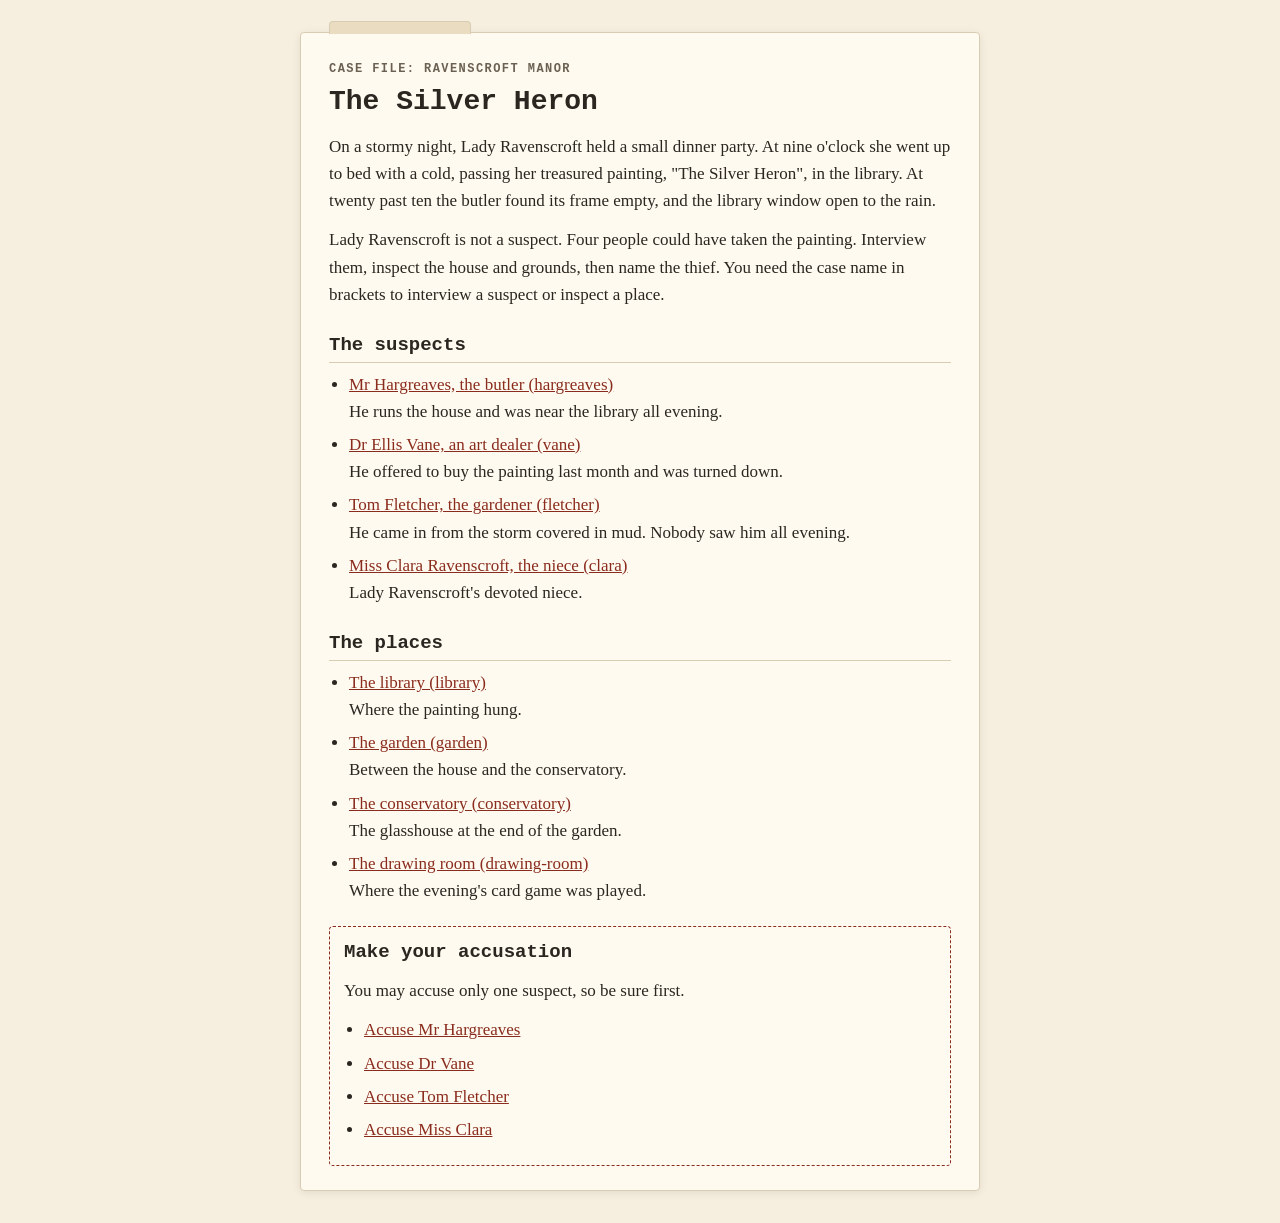
<file: index.html>
<!doctype html>
<html lang="en">
<head>
<meta charset="utf-8">
<meta name="viewport" content="width=device-width, initial-scale=1">
<link rel="icon" href="data:,">
<title>The Silver Heron: case file</title>
<link rel="stylesheet" href="style.css">
</head>
<body>
<main>
<p class="label">Case file: Ravenscroft Manor</p>
<h1>The Silver Heron</h1>
<p>On a stormy night, Lady Ravenscroft held a small dinner party. At nine o'clock she went up to bed with a cold, passing her treasured painting, "The Silver Heron", in the library. At twenty past ten the butler found its frame empty, and the library window open to the rain.</p>
<p>Lady Ravenscroft is not a suspect. Four people could have taken the painting. Interview them, inspect the house and grounds, then name the thief. You need the case name in brackets to interview a suspect or inspect a place.</p>

<h2>The suspects</h2>
<ul>
<li><a href="suspects/hargreaves.html">Mr Hargreaves, the butler (hargreaves)</a><br>He runs the house and was near the library all evening.</li>
<li><a href="suspects/vane.html">Dr Ellis Vane, an art dealer (vane)</a><br>He offered to buy the painting last month and was turned down.</li>
<li><a href="suspects/fletcher.html">Tom Fletcher, the gardener (fletcher)</a><br>He came in from the storm covered in mud. Nobody saw him all evening.</li>
<li><a href="suspects/clara.html">Miss Clara Ravenscroft, the niece (clara)</a><br>Lady Ravenscroft's devoted niece.</li>
</ul>

<h2>The places</h2>
<ul>
<li><a href="places/library.html">The library (library)</a><br>Where the painting hung.</li>
<li><a href="places/garden.html">The garden (garden)</a><br>Between the house and the conservatory.</li>
<li><a href="places/conservatory.html">The conservatory (conservatory)</a><br>The glasshouse at the end of the garden.</li>
<li><a href="places/drawing-room.html">The drawing room (drawing-room)</a><br>Where the evening's card game was played.</li>
</ul>

<div class="accuse">
<h2>Make your accusation</h2>
<p>You may accuse only one suspect, so be sure first.</p>
<ul>
<li><a href="accuse/hargreaves.html">Accuse Mr Hargreaves</a></li>
<li><a href="accuse/vane.html">Accuse Dr Vane</a></li>
<li><a href="accuse/fletcher.html">Accuse Tom Fletcher</a></li>
<li><a href="accuse/clara.html">Accuse Miss Clara</a></li>
</ul>
</div>
</main>
</body>
</html>
</file>
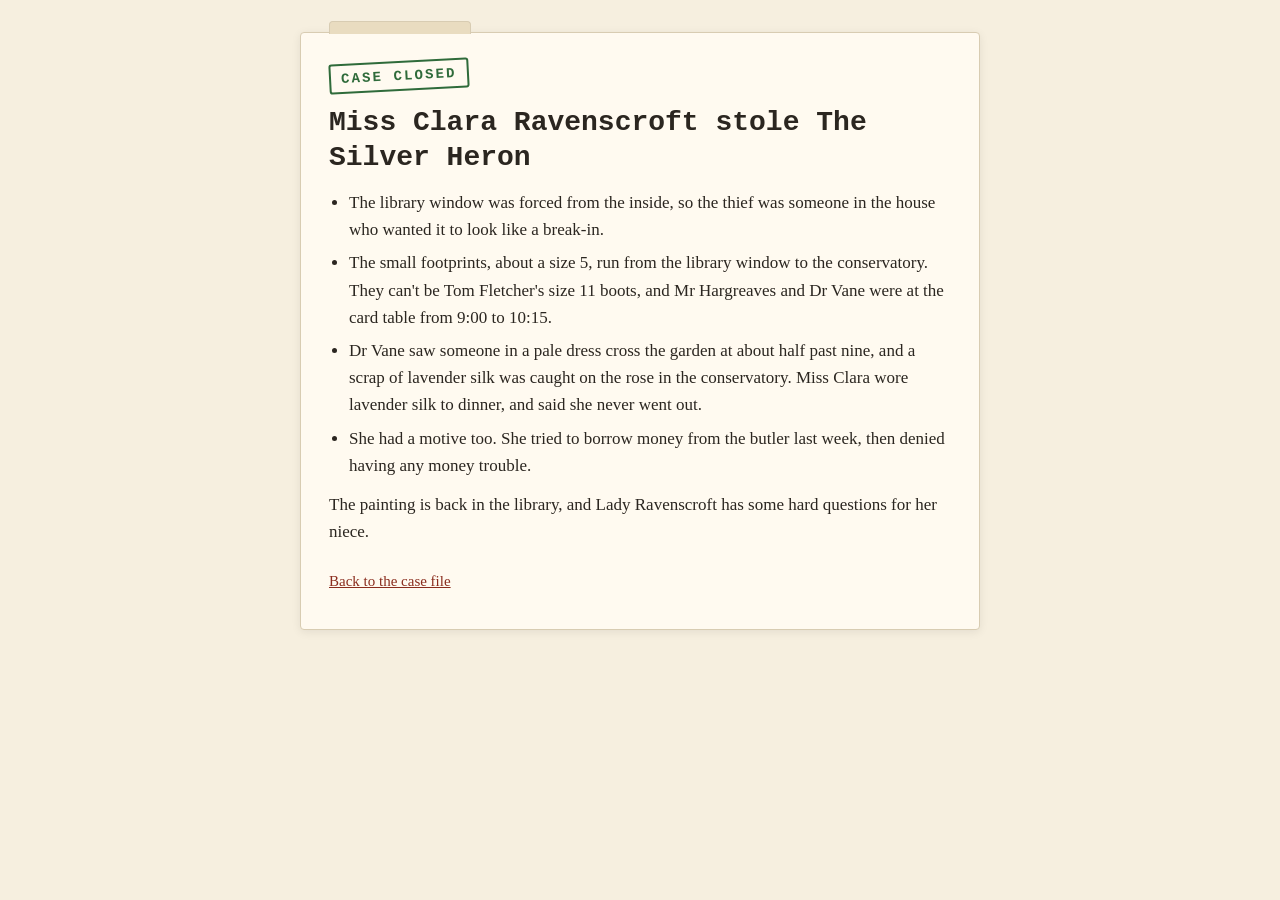
<file: accuse/clara.html>
<!doctype html>
<html lang="en">
<head>
<meta charset="utf-8">
<meta name="viewport" content="width=device-width, initial-scale=1">
<link rel="icon" href="data:,">
<title>Case closed</title>
<link rel="stylesheet" href="../style.css">
</head>
<body>
<main>
<p class="stamp closed">Case closed</p>
<h1>Miss Clara Ravenscroft stole The Silver Heron</h1>
<ul>
<li>The library window was forced from the inside, so the thief was someone in the house who wanted it to look like a break-in.</li>
<li>The small footprints, about a size 5, run from the library window to the conservatory. They can't be Tom Fletcher's size 11 boots, and Mr Hargreaves and Dr Vane were at the card table from 9:00 to 10:15.</li>
<li>Dr Vane saw someone in a pale dress cross the garden at about half past nine, and a scrap of lavender silk was caught on the rose in the conservatory. Miss Clara wore lavender silk to dinner, and said she never went out.</li>
<li>She had a motive too. She tried to borrow money from the butler last week, then denied having any money trouble.</li>
</ul>
<p>The painting is back in the library, and Lady Ravenscroft has some hard questions for her niece.</p>
<p class="back"><a href="../index.html">Back to the case file</a></p>
</main>
</body>
</html>
</file>
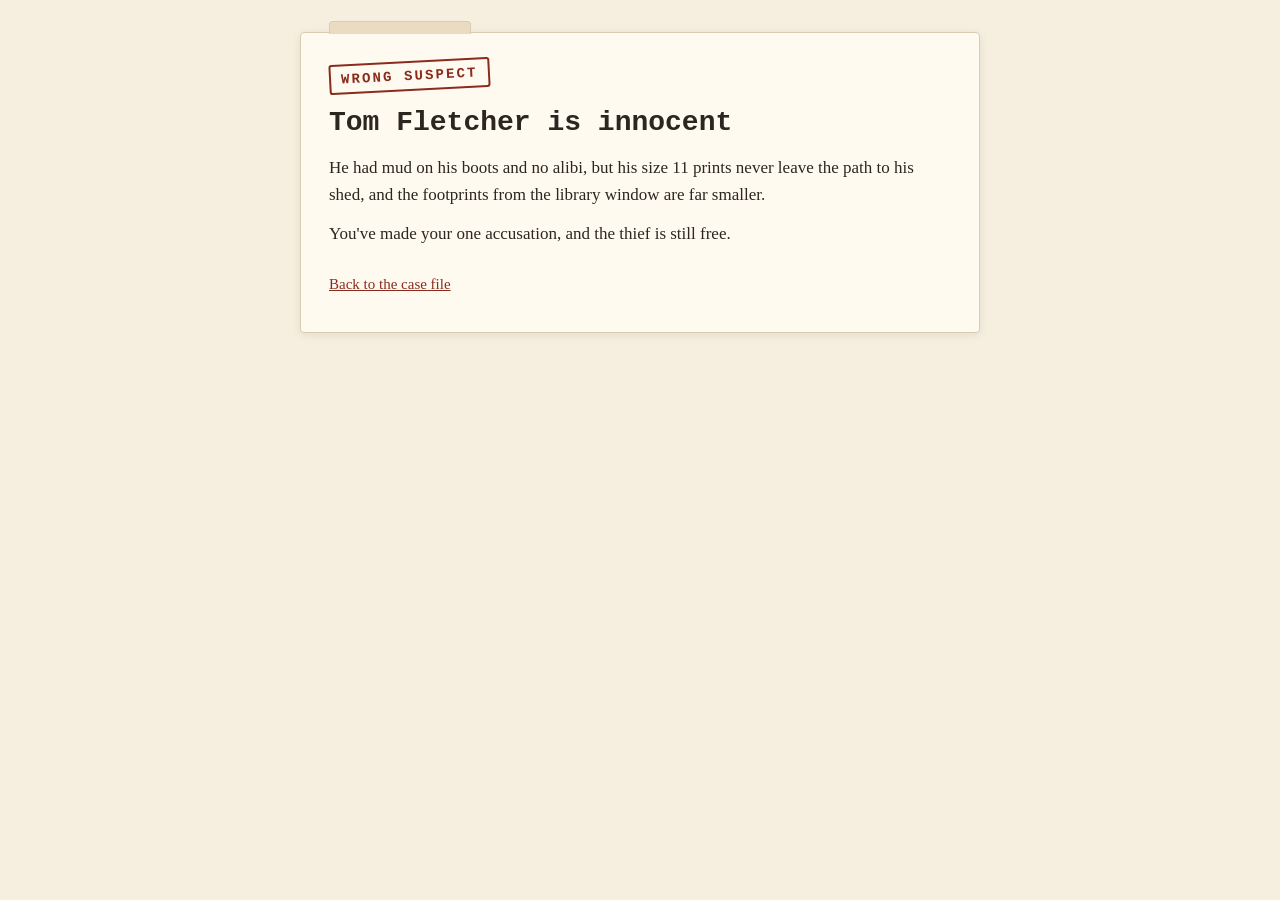
<file: accuse/fletcher.html>
<!doctype html>
<html lang="en">
<head>
<meta charset="utf-8">
<meta name="viewport" content="width=device-width, initial-scale=1">
<link rel="icon" href="data:,">
<title>Wrong suspect</title>
<link rel="stylesheet" href="../style.css">
</head>
<body>
<main>
<p class="stamp">Wrong suspect</p>
<h1>Tom Fletcher is innocent</h1>
<p>He had mud on his boots and no alibi, but his size 11 prints never leave the path to his shed, and the footprints from the library window are far smaller.</p>
<p>You've made your one accusation, and the thief is still free.</p>
<p class="back"><a href="../index.html">Back to the case file</a></p>
</main>
</body>
</html>
</file>
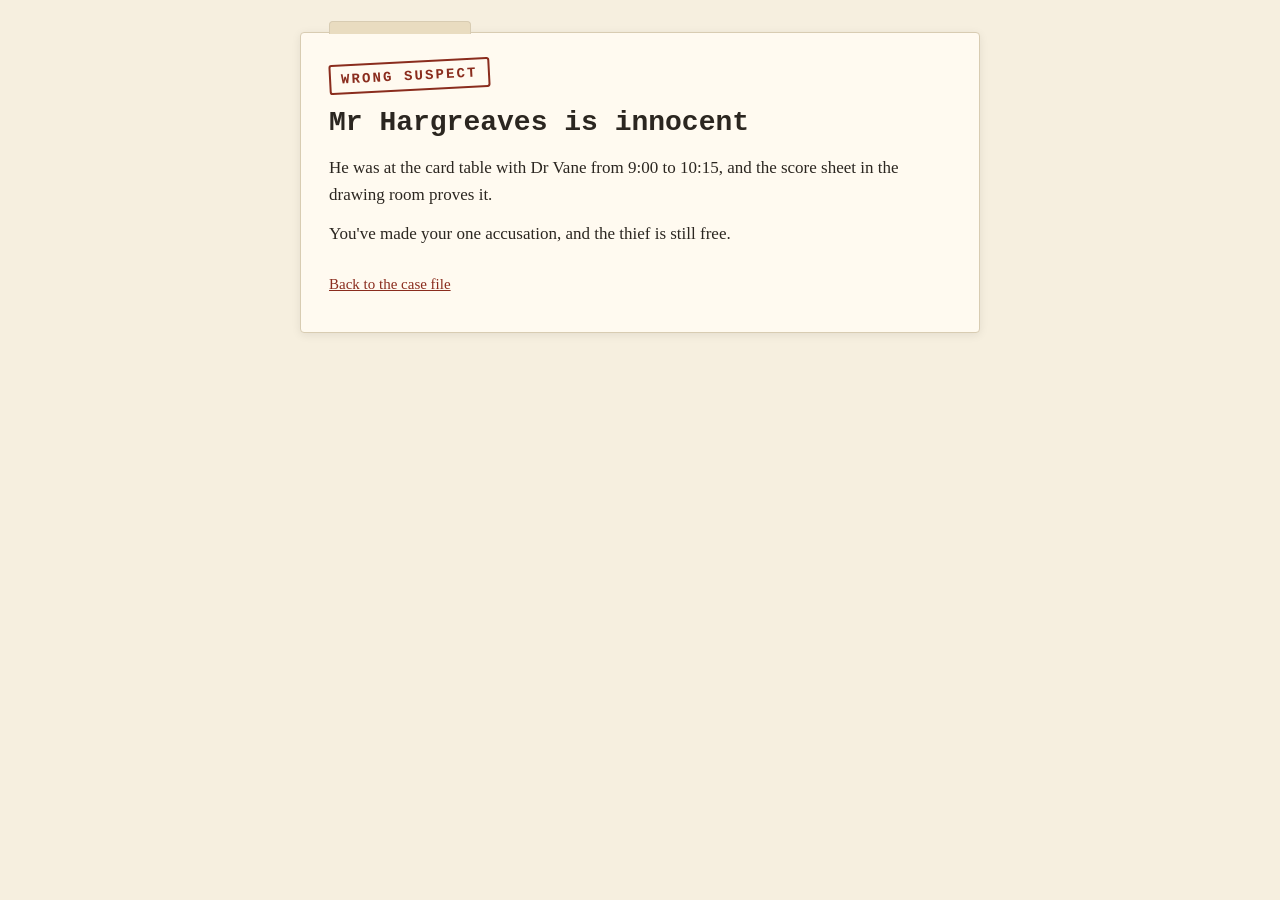
<file: accuse/hargreaves.html>
<!doctype html>
<html lang="en">
<head>
<meta charset="utf-8">
<meta name="viewport" content="width=device-width, initial-scale=1">
<link rel="icon" href="data:,">
<title>Wrong suspect</title>
<link rel="stylesheet" href="../style.css">
</head>
<body>
<main>
<p class="stamp">Wrong suspect</p>
<h1>Mr Hargreaves is innocent</h1>
<p>He was at the card table with Dr Vane from 9:00 to 10:15, and the score sheet in the drawing room proves it.</p>
<p>You've made your one accusation, and the thief is still free.</p>
<p class="back"><a href="../index.html">Back to the case file</a></p>
</main>
</body>
</html>
</file>
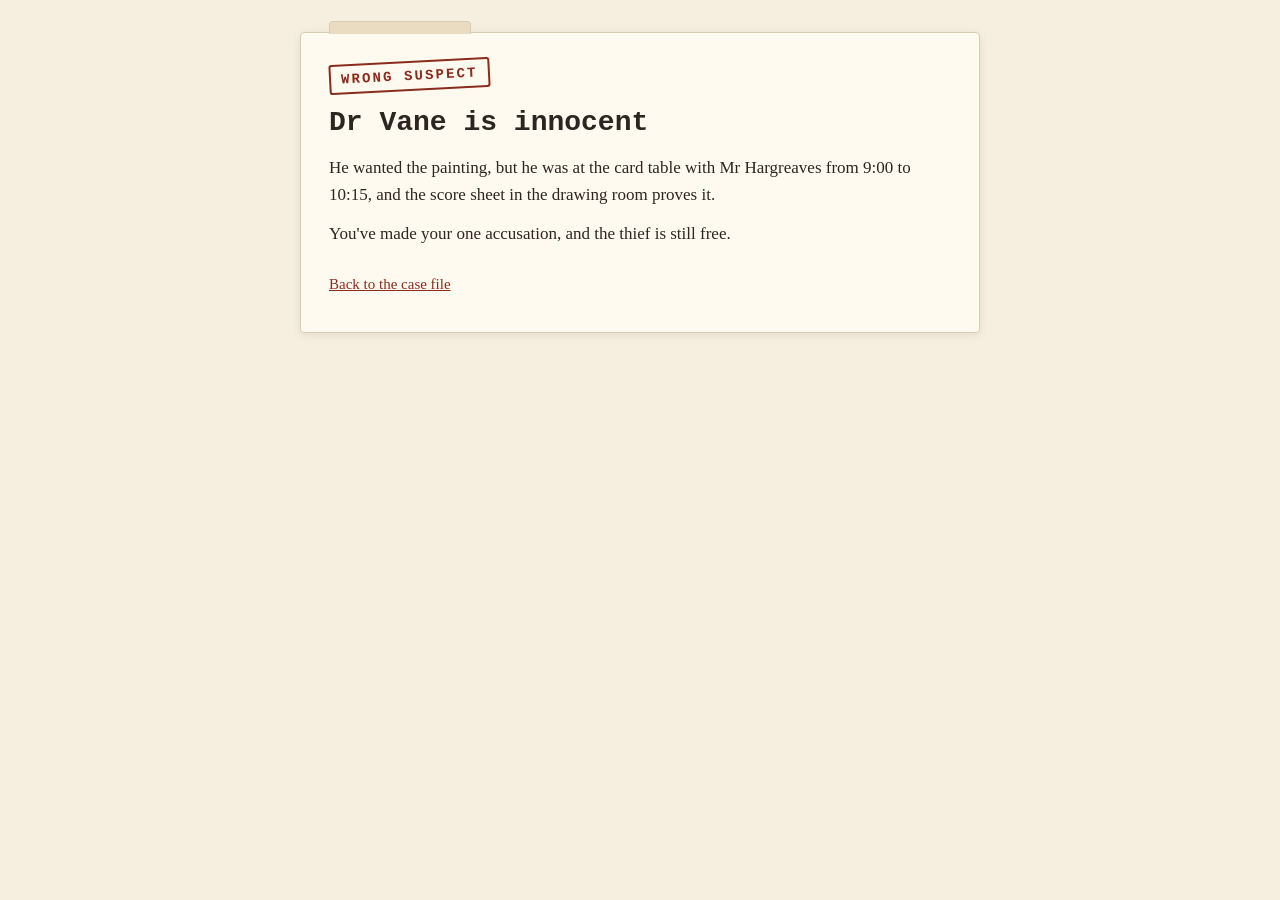
<file: accuse/vane.html>
<!doctype html>
<html lang="en">
<head>
<meta charset="utf-8">
<meta name="viewport" content="width=device-width, initial-scale=1">
<link rel="icon" href="data:,">
<title>Wrong suspect</title>
<link rel="stylesheet" href="../style.css">
</head>
<body>
<main>
<p class="stamp">Wrong suspect</p>
<h1>Dr Vane is innocent</h1>
<p>He wanted the painting, but he was at the card table with Mr Hargreaves from 9:00 to 10:15, and the score sheet in the drawing room proves it.</p>
<p>You've made your one accusation, and the thief is still free.</p>
<p class="back"><a href="../index.html">Back to the case file</a></p>
</main>
</body>
</html>
</file>
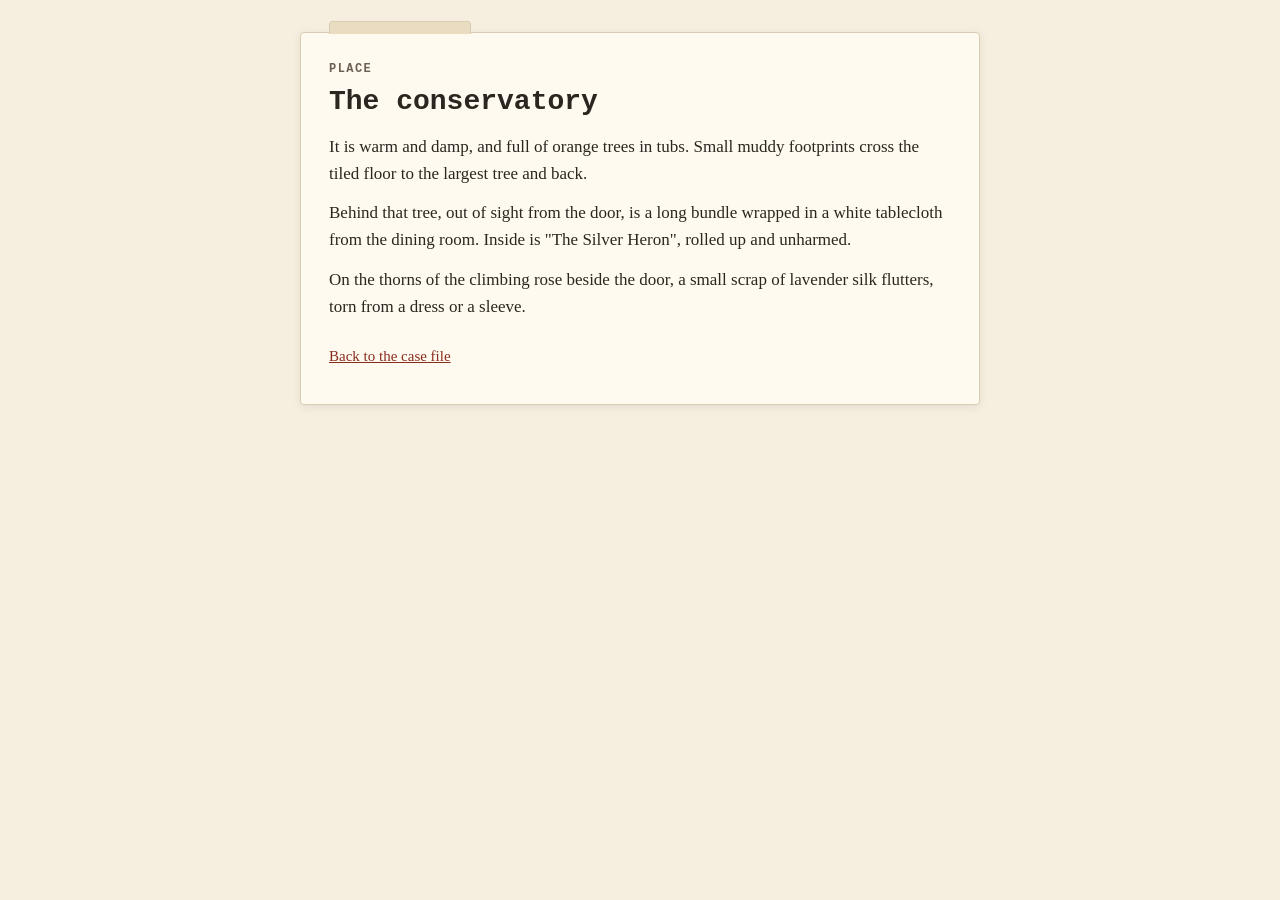
<file: places/conservatory.html>
<!doctype html>
<html lang="en">
<head>
<meta charset="utf-8">
<meta name="viewport" content="width=device-width, initial-scale=1">
<link rel="icon" href="data:,">
<title>The conservatory</title>
<link rel="stylesheet" href="../style.css">
</head>
<body>
<main>
<p class="label">Place</p>
<h1>The conservatory</h1>
<p>It is warm and damp, and full of orange trees in tubs. Small muddy footprints cross the tiled floor to the largest tree and back.</p>
<p>Behind that tree, out of sight from the door, is a long bundle wrapped in a white tablecloth from the dining room. Inside is "The Silver Heron", rolled up and unharmed.</p>
<p>On the thorns of the climbing rose beside the door, a small scrap of lavender silk flutters, torn from a dress or a sleeve.</p>
<p class="back"><a href="../index.html">Back to the case file</a></p>
</main>
</body>
</html>
</file>
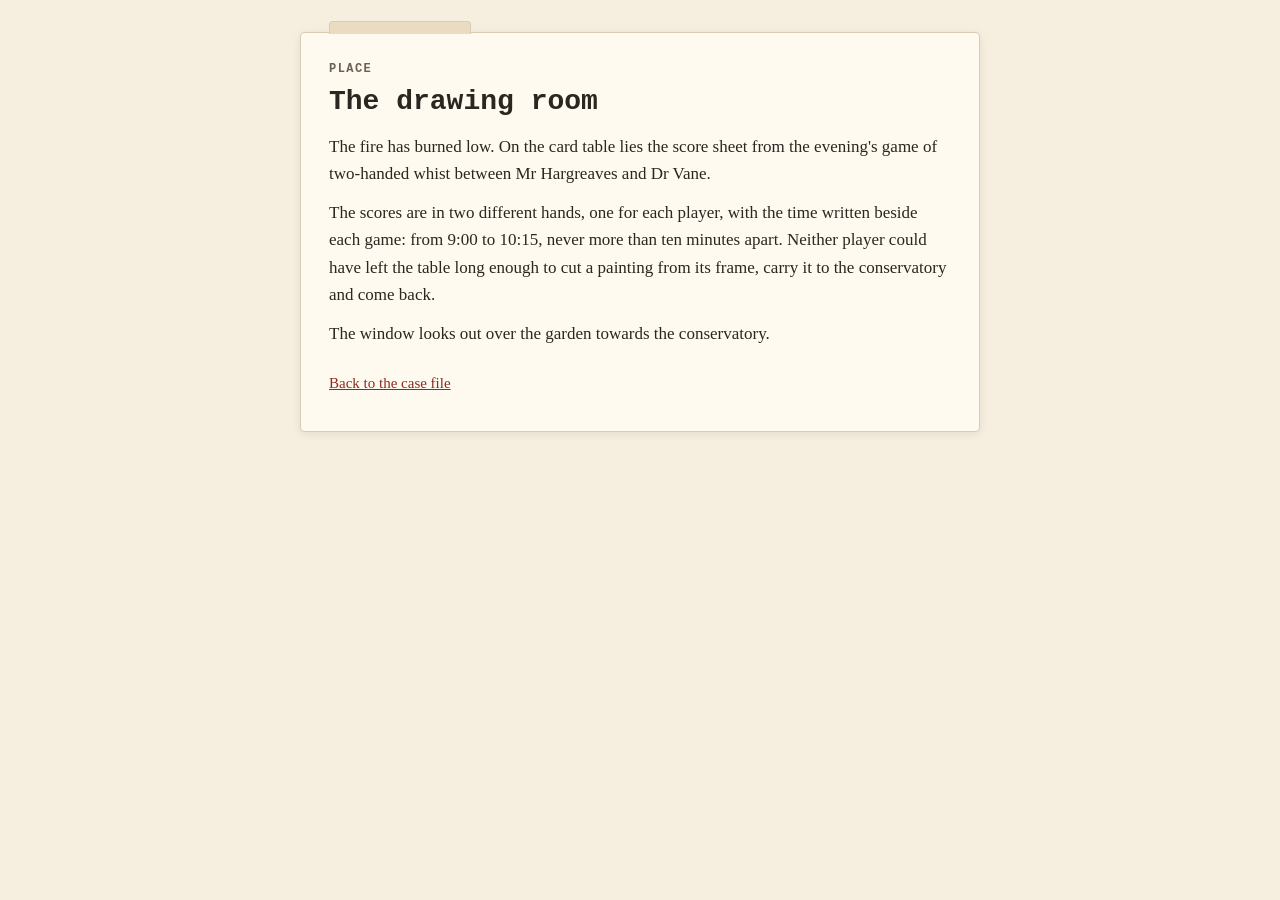
<file: places/drawing-room.html>
<!doctype html>
<html lang="en">
<head>
<meta charset="utf-8">
<meta name="viewport" content="width=device-width, initial-scale=1">
<link rel="icon" href="data:,">
<title>The drawing room</title>
<link rel="stylesheet" href="../style.css">
</head>
<body>
<main>
<p class="label">Place</p>
<h1>The drawing room</h1>
<p>The fire has burned low. On the card table lies the score sheet from the evening's game of two-handed whist between Mr Hargreaves and Dr Vane.</p>
<p>The scores are in two different hands, one for each player, with the time written beside each game: from 9:00 to 10:15, never more than ten minutes apart. Neither player could have left the table long enough to cut a painting from its frame, carry it to the conservatory and come back.</p>
<p>The window looks out over the garden towards the conservatory.</p>
<p class="back"><a href="../index.html">Back to the case file</a></p>
</main>
</body>
</html>
</file>
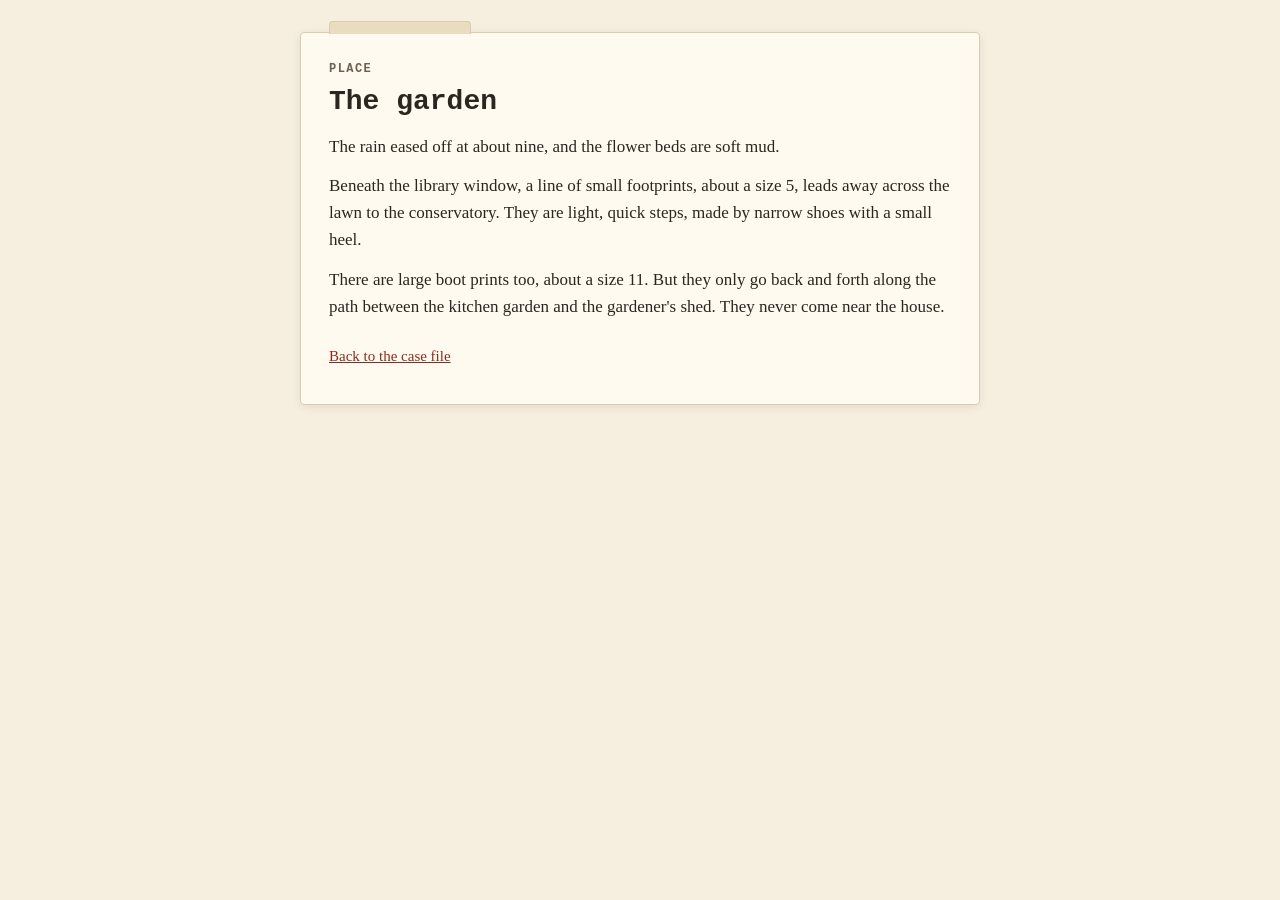
<file: places/garden.html>
<!doctype html>
<html lang="en">
<head>
<meta charset="utf-8">
<meta name="viewport" content="width=device-width, initial-scale=1">
<link rel="icon" href="data:,">
<title>The garden</title>
<link rel="stylesheet" href="../style.css">
</head>
<body>
<main>
<p class="label">Place</p>
<h1>The garden</h1>
<p>The rain eased off at about nine, and the flower beds are soft mud.</p>
<p>Beneath the library window, a line of small footprints, about a size 5, leads away across the lawn to the conservatory. They are light, quick steps, made by narrow shoes with a small heel.</p>
<p>There are large boot prints too, about a size 11. But they only go back and forth along the path between the kitchen garden and the gardener's shed. They never come near the house.</p>
<p class="back"><a href="../index.html">Back to the case file</a></p>
</main>
</body>
</html>
</file>
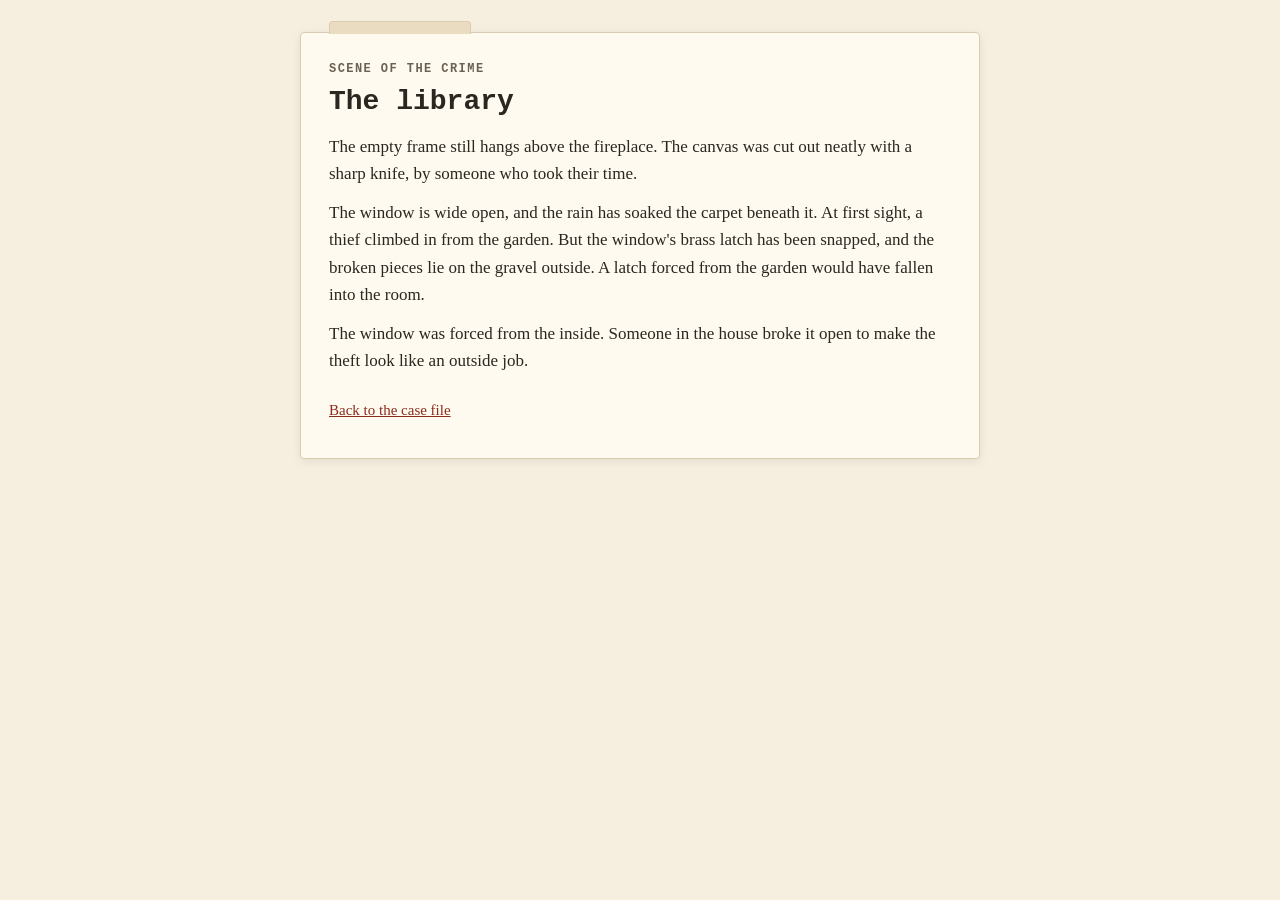
<file: places/library.html>
<!doctype html>
<html lang="en">
<head>
<meta charset="utf-8">
<meta name="viewport" content="width=device-width, initial-scale=1">
<link rel="icon" href="data:,">
<title>The library</title>
<link rel="stylesheet" href="../style.css">
</head>
<body>
<main>
<p class="label">Scene of the crime</p>
<h1>The library</h1>
<p>The empty frame still hangs above the fireplace. The canvas was cut out neatly with a sharp knife, by someone who took their time.</p>
<p>The window is wide open, and the rain has soaked the carpet beneath it. At first sight, a thief climbed in from the garden. But the window's brass latch has been snapped, and the broken pieces lie on the gravel outside. A latch forced from the garden would have fallen into the room.</p>
<p>The window was forced from the inside. Someone in the house broke it open to make the theft look like an outside job.</p>
<p class="back"><a href="../index.html">Back to the case file</a></p>
</main>
</body>
</html>
</file>
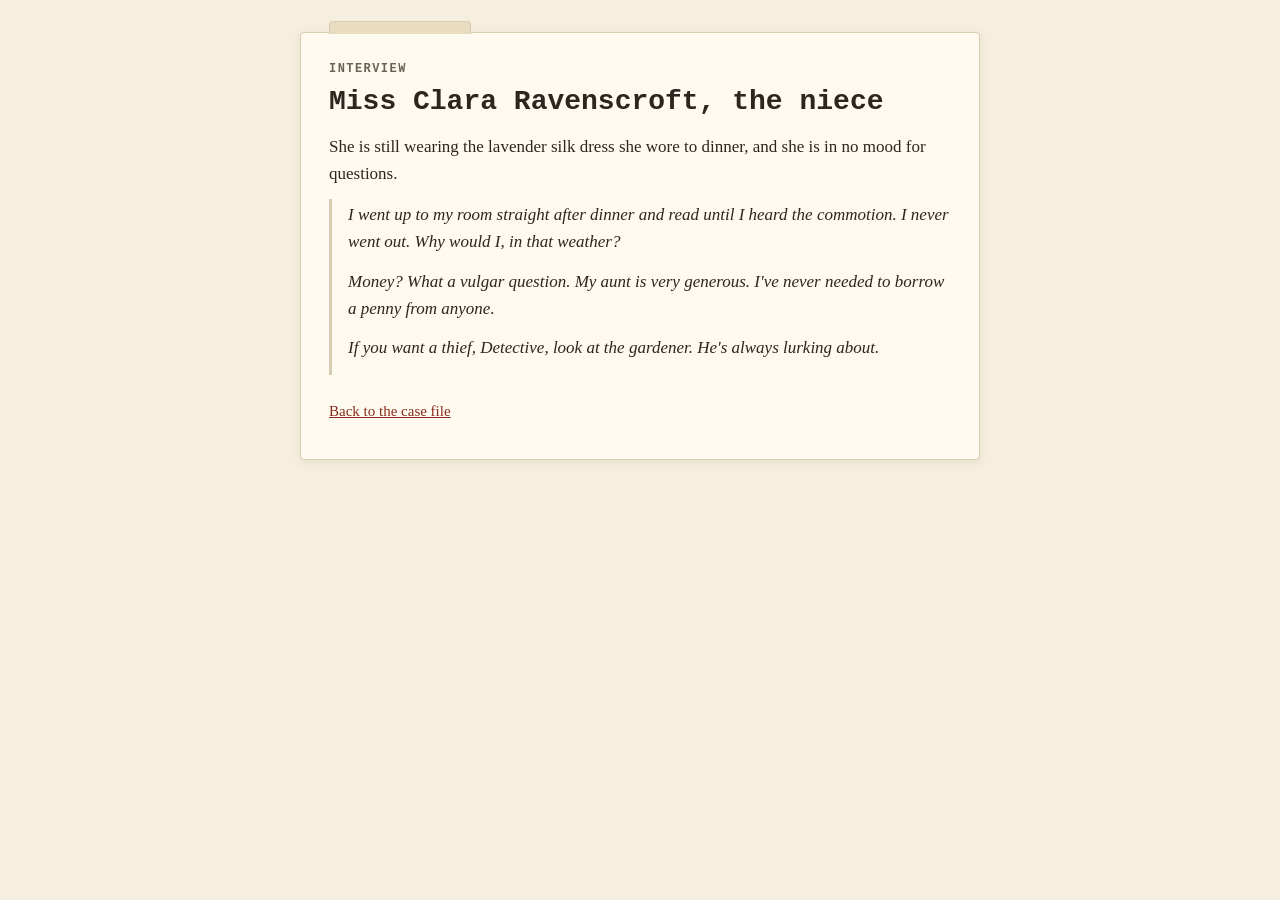
<file: suspects/clara.html>
<!doctype html>
<html lang="en">
<head>
<meta charset="utf-8">
<meta name="viewport" content="width=device-width, initial-scale=1">
<link rel="icon" href="data:,">
<title>Miss Clara: interview</title>
<link rel="stylesheet" href="../style.css">
</head>
<body>
<main>
<p class="label">Interview</p>
<h1>Miss Clara Ravenscroft, the niece</h1>
<p>She is still wearing the lavender silk dress she wore to dinner, and she is in no mood for questions.</p>
<blockquote>
<p>I went up to my room straight after dinner and read until I heard the commotion. I never went out. Why would I, in that weather?</p>
<p>Money? What a vulgar question. My aunt is very generous. I've never needed to borrow a penny from anyone.</p>
<p>If you want a thief, Detective, look at the gardener. He's always lurking about.</p>
</blockquote>
<p class="back"><a href="../index.html">Back to the case file</a></p>
</main>
</body>
</html>
</file>
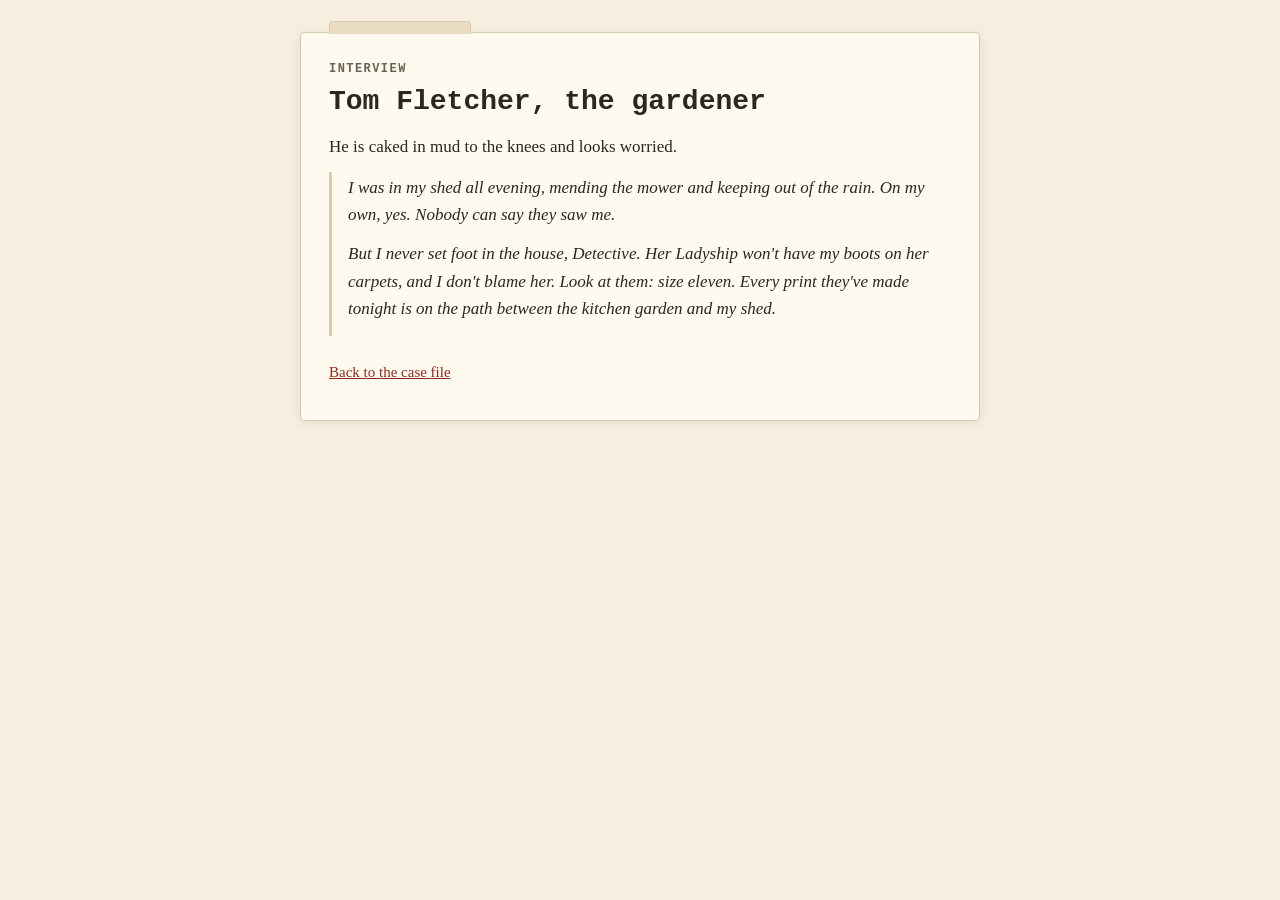
<file: suspects/fletcher.html>
<!doctype html>
<html lang="en">
<head>
<meta charset="utf-8">
<meta name="viewport" content="width=device-width, initial-scale=1">
<link rel="icon" href="data:,">
<title>Tom Fletcher: interview</title>
<link rel="stylesheet" href="../style.css">
</head>
<body>
<main>
<p class="label">Interview</p>
<h1>Tom Fletcher, the gardener</h1>
<p>He is caked in mud to the knees and looks worried.</p>
<blockquote>
<p>I was in my shed all evening, mending the mower and keeping out of the rain. On my own, yes. Nobody can say they saw me.</p>
<p>But I never set foot in the house, Detective. Her Ladyship won't have my boots on her carpets, and I don't blame her. Look at them: size eleven. Every print they've made tonight is on the path between the kitchen garden and my shed.</p>
</blockquote>
<p class="back"><a href="../index.html">Back to the case file</a></p>
</main>
</body>
</html>
</file>
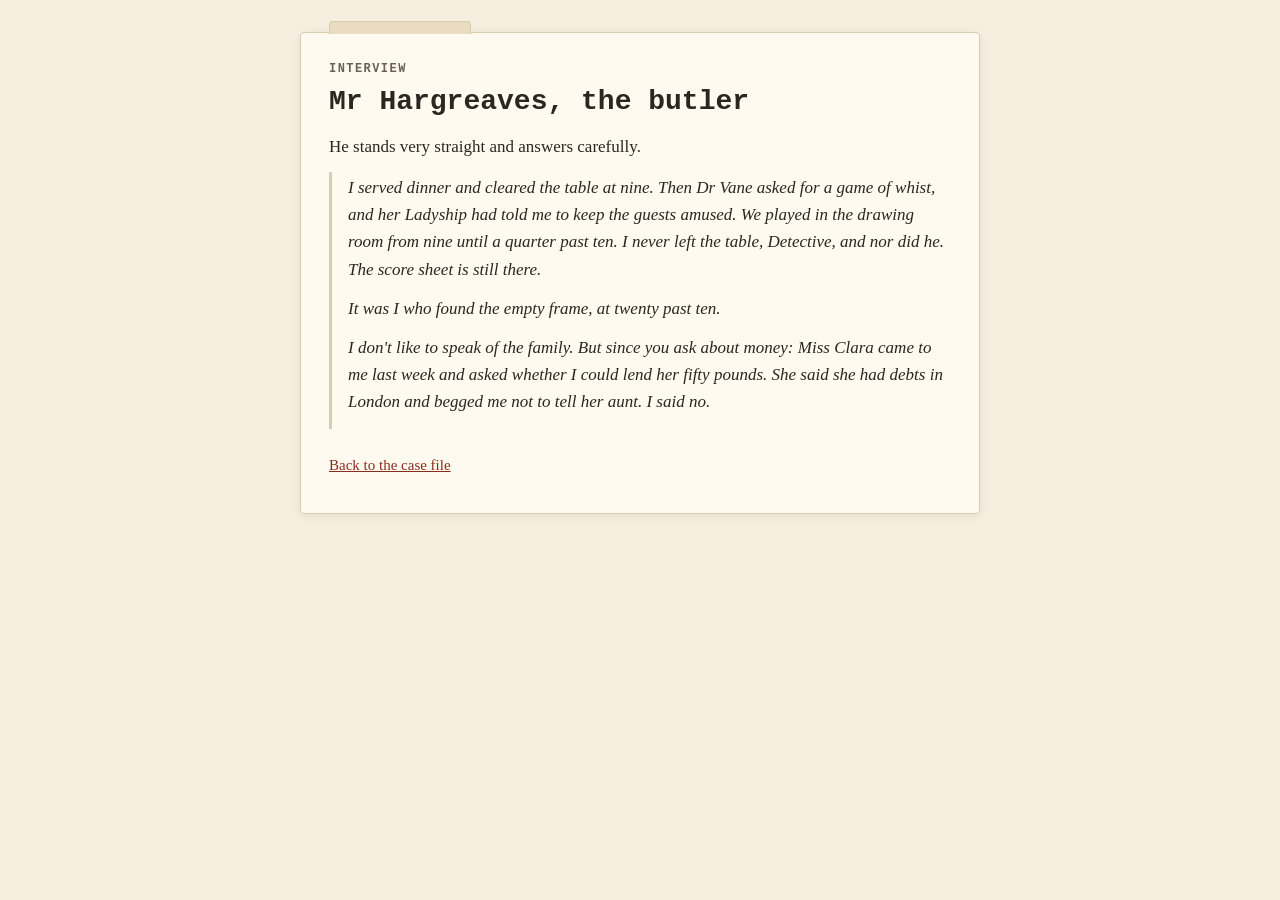
<file: suspects/hargreaves.html>
<!doctype html>
<html lang="en">
<head>
<meta charset="utf-8">
<meta name="viewport" content="width=device-width, initial-scale=1">
<link rel="icon" href="data:,">
<title>Mr Hargreaves: interview</title>
<link rel="stylesheet" href="../style.css">
</head>
<body>
<main>
<p class="label">Interview</p>
<h1>Mr Hargreaves, the butler</h1>
<p>He stands very straight and answers carefully.</p>
<blockquote>
<p>I served dinner and cleared the table at nine. Then Dr Vane asked for a game of whist, and her Ladyship had told me to keep the guests amused. We played in the drawing room from nine until a quarter past ten. I never left the table, Detective, and nor did he. The score sheet is still there.</p>
<p>It was I who found the empty frame, at twenty past ten.</p>
<p>I don't like to speak of the family. But since you ask about money: Miss Clara came to me last week and asked whether I could lend her fifty pounds. She said she had debts in London and begged me not to tell her aunt. I said no.</p>
</blockquote>
<p class="back"><a href="../index.html">Back to the case file</a></p>
</main>
</body>
</html>
</file>
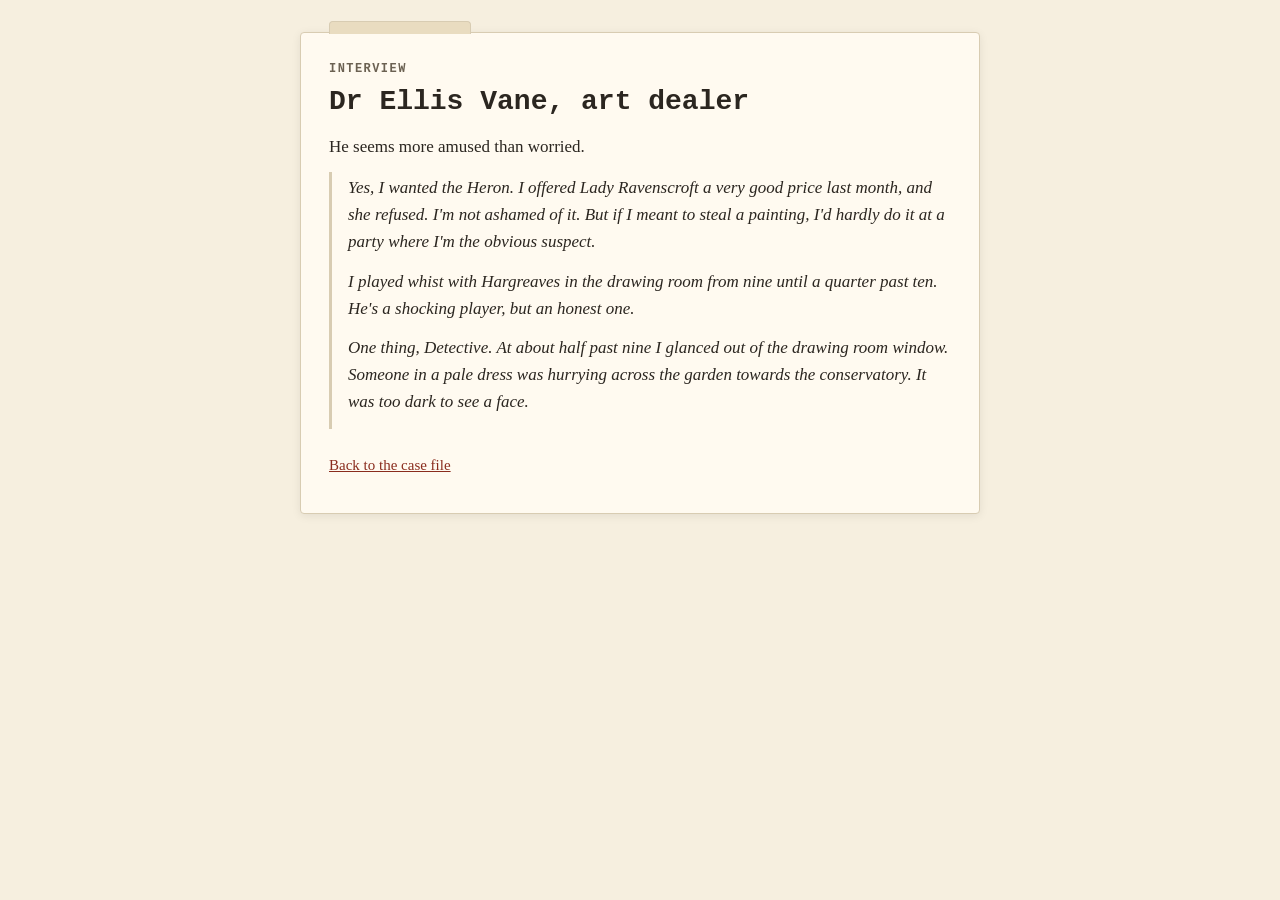
<file: suspects/vane.html>
<!doctype html>
<html lang="en">
<head>
<meta charset="utf-8">
<meta name="viewport" content="width=device-width, initial-scale=1">
<link rel="icon" href="data:,">
<title>Dr Vane: interview</title>
<link rel="stylesheet" href="../style.css">
</head>
<body>
<main>
<p class="label">Interview</p>
<h1>Dr Ellis Vane, art dealer</h1>
<p>He seems more amused than worried.</p>
<blockquote>
<p>Yes, I wanted the Heron. I offered Lady Ravenscroft a very good price last month, and she refused. I'm not ashamed of it. But if I meant to steal a painting, I'd hardly do it at a party where I'm the obvious suspect.</p>
<p>I played whist with Hargreaves in the drawing room from nine until a quarter past ten. He's a shocking player, but an honest one.</p>
<p>One thing, Detective. At about half past nine I glanced out of the drawing room window. Someone in a pale dress was hurrying across the garden towards the conservatory. It was too dark to see a face.</p>
</blockquote>
<p class="back"><a href="../index.html">Back to the case file</a></p>
</main>
</body>
</html>
</file>
<file: style.css>
:root {
  --paper: #f6efdf;
  --card: #fffaf0;
  --ink: #2b2620;
  --muted: #6b6152;
  --line: #d8ccb2;
  --accent: #8a2c1d;
  --good: #2f6b3a;
  --tab: #e9dcc0;
}
@media (prefers-color-scheme: dark) {
  :root {
    --paper: #1c1a17;
    --card: #26231f;
    --ink: #ece4d4;
    --muted: #a99f8d;
    --line: #463f35;
    --accent: #e0785f;
    --good: #7cc38a;
    --tab: #332e27;
  }
}

* { box-sizing: border-box; }

body {
  margin: 0;
  background: var(--paper);
  color: var(--ink);
  font: 17px/1.6 Georgia, "Times New Roman", serif;
}

main {
  max-width: 680px;
  margin: 32px auto;
  padding: 28px 28px 24px;
  background: var(--card);
  border: 1px solid var(--line);
  border-radius: 4px;
  box-shadow: 0 2px 10px rgba(0, 0, 0, 0.08);
  position: relative;
}
main::before {
  content: "";
  position: absolute;
  top: -12px;
  left: 28px;
  width: 140px;
  height: 12px;
  background: var(--tab);
  border: 1px solid var(--line);
  border-bottom: none;
  border-radius: 4px 4px 0 0;
}

.label {
  font: 600 12px/1.4 "Courier New", Courier, monospace;
  letter-spacing: 0.12em;
  text-transform: uppercase;
  color: var(--muted);
  margin: 0 0 6px;
}

h1, h2 {
  font-family: "Courier New", Courier, monospace;
  line-height: 1.25;
}
h1 { font-size: 28px; margin: 0 0 14px; }
h2 { font-size: 19px; margin: 26px 0 8px; border-bottom: 1px solid var(--line); padding-bottom: 4px; }

p { margin: 0 0 12px; }

a { color: var(--accent); }
a:hover { text-decoration-thickness: 2px; }

ul { padding-left: 20px; margin: 0 0 12px; }
li { margin-bottom: 6px; }

code {
  font: 15px "Courier New", Courier, monospace;
  background: var(--tab);
  padding: 0 5px;
  border-radius: 3px;
}

blockquote {
  margin: 0 0 12px;
  padding: 2px 0 2px 16px;
  border-left: 3px solid var(--line);
  font-style: italic;
}

.stamp {
  display: inline-block;
  font: 700 14px/1 "Courier New", Courier, monospace;
  letter-spacing: 0.15em;
  text-transform: uppercase;
  color: var(--accent);
  border: 2px solid currentColor;
  border-radius: 3px;
  padding: 6px 10px;
  transform: rotate(-3deg);
  margin-bottom: 14px;
}
.stamp.closed { color: var(--good); }

.accuse {
  border: 1px dashed var(--accent);
  border-radius: 4px;
  padding: 10px 14px;
  margin-top: 22px;
}
.accuse h2 { border: none; margin-top: 4px; }

.back {
  margin-top: 24px;
  font-size: 15px;
}

@media (max-width: 600px) {
  body { font-size: 16px; }
  main { margin: 24px 16px; padding: 20px 16px; }
  h1 { font-size: 23px; }
}
</file>
